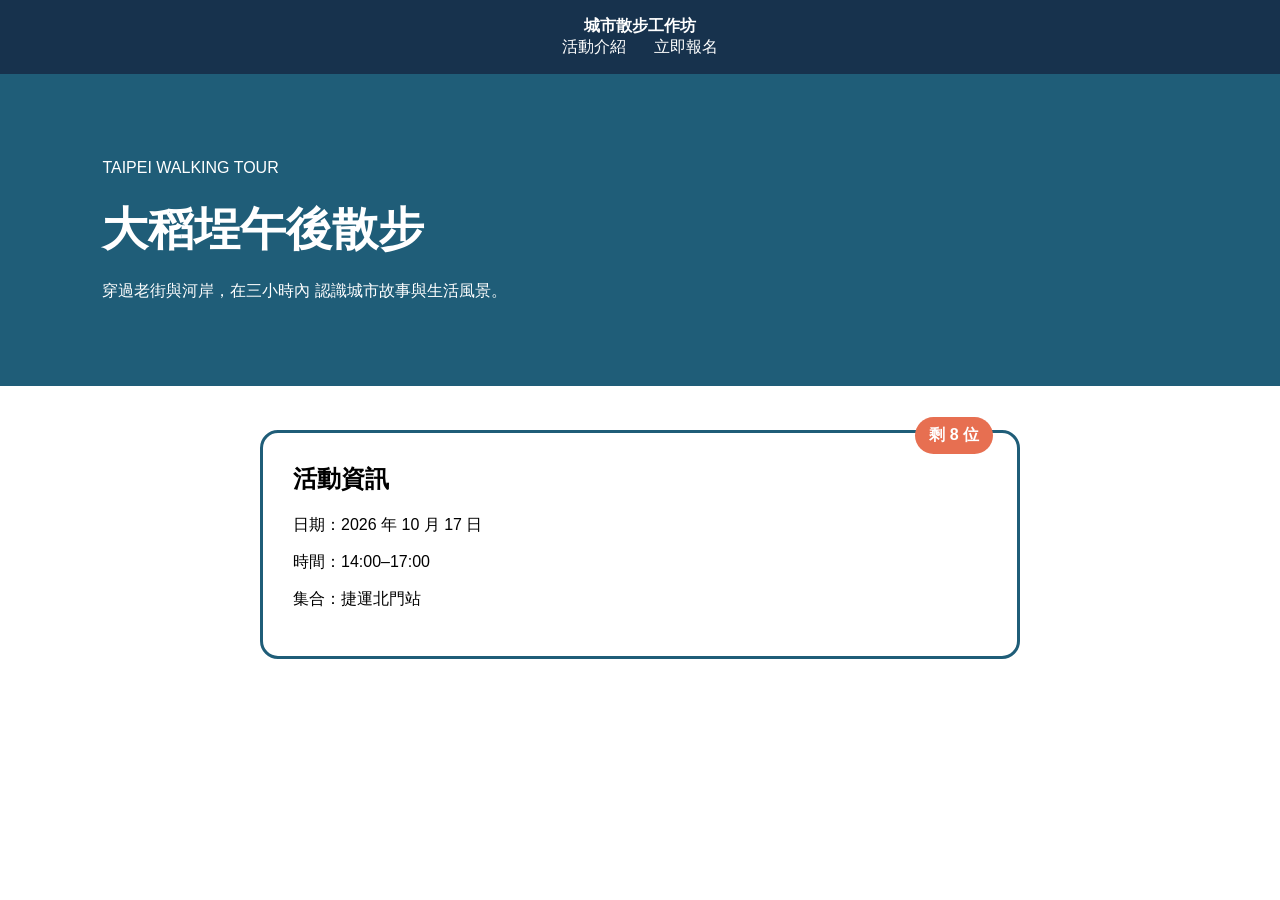
<file: index.html>
<!doctype html>
<html lang="zh-Hant">
<head>
  <meta charset="utf-8">
  <meta name="viewport" content="width=device-width, initial-scale=1">
  <title>城市散步工作坊</title>
  <link rel="stylesheet" href="style.css">
</head>
<body>
  <header class="site-header" id="top">
    <strong>城市散步工作坊</strong>
    <nav>
      <a href="#intro">活動介紹</a>
      <a href="#signup">立即報名</a>
    </nav>
  </header>

  <main>
    <section class="hero" id="intro">
      <p>TAIPEI WALKING TOUR</p>
      <h2>大稻埕午後散步</h2>
      <p>
        穿過老街與河岸，在三小時內
        認識城市故事與生活風景。
      </p>
    </section>

    <section id="event" class="event-card with-badge">
      <span class="badge">剩 8 位</span>
      <h2>活動資訊</h2>
      <p>日期：2026 年 10 月 17 日</p>
      <p>時間：14:00–17:00</p>
      <p>集合：捷運北門站</p>
    </section>
  </main>
</body>
</html>
</file>
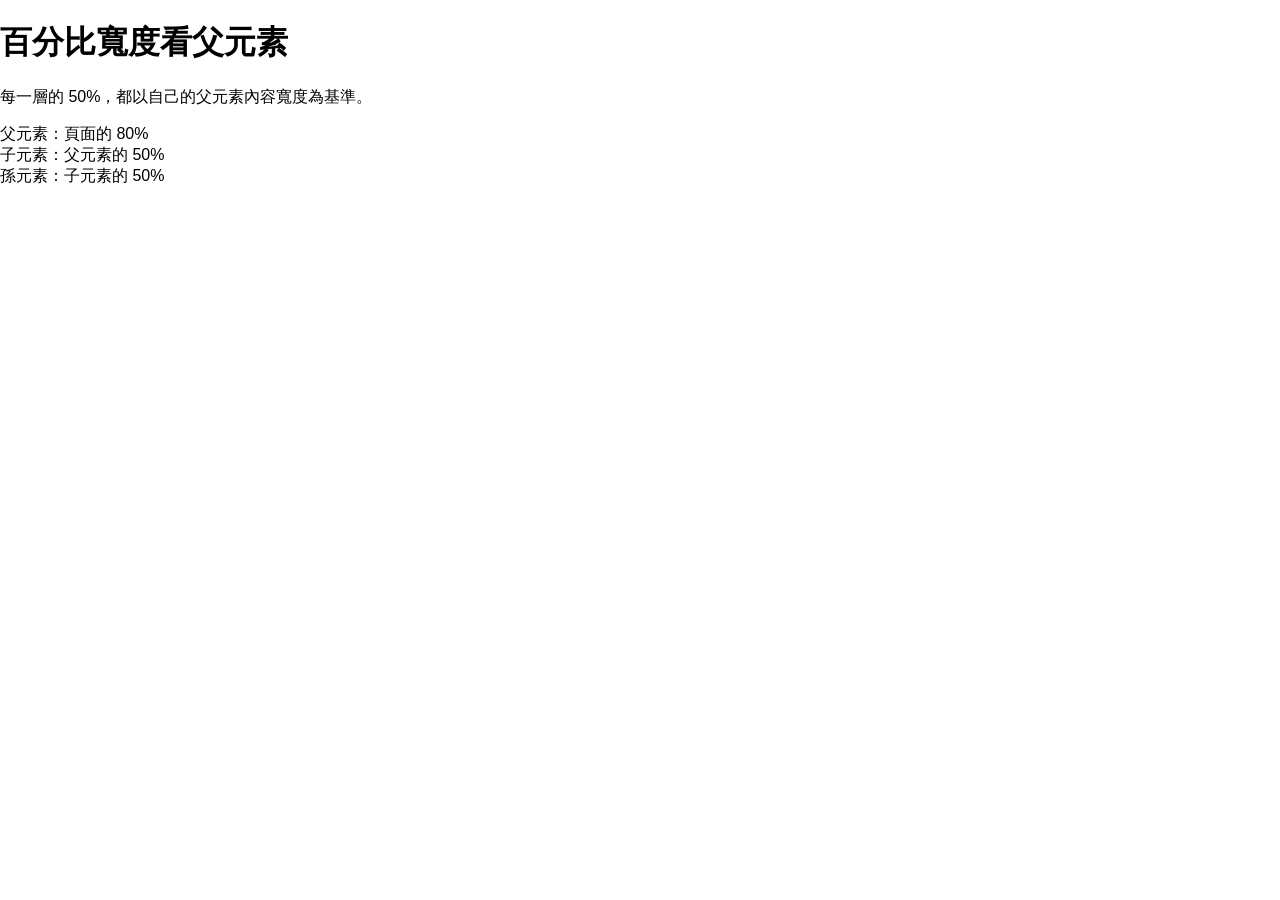
<file: index_1008.html>
<!DOCTYPE html>
<html lang="zh-Hant">
<head>
  <meta charset="UTF-8">
  <meta name="viewport" content="width=device-width, initial-scale=1.0">
  <title>百分比寬度示範</title>
  <link rel="stylesheet" href="style.css">
</head>
<body>
  <h1>百分比寬度看父元素</h1>
  <p>每一層的 50%，都以自己的父元素內容寬度為基準。</p>

  <div class="parent">
    父元素：頁面的 80%
    <div class="child">
      子元素：父元素的 50%
      <div class="grandchild">
        孫元素：子元素的 50%
      </div>
    </div>
  </div>
</body>
</html>
</file>
<file: style.css>
* { box-sizing: border-box; }

body {
  margin: 0;
  font-family: Arial, sans-serif;
}

.site-header {
  position: sticky;
  top: 0;
  z-index: 10;
  padding: 16px 8%;
  text-align: center;
  background: #17324d;
  color: white;
}

.site-header h1 { margin: 0 0 8px; }
.site-header a {
  margin: 0 12px;
  color: white;
  text-decoration: none;
}
.hero {
  min-height: 300px;
  padding: 64px 8%;
  background: #1f5d78;
  color: white;
}

.hero h2 {
  margin: 10px 0 16px;
  font-size: 46px;
}

.hero p {
  max-width: 620px;
  line-height: 1.8;
}
.event-card {
  width: 84%;
  max-width: 760px;
  margin: 44px auto;
  padding: 30px;
  border: 3px solid #1f5d78;
  border-radius: 18px;
  background: white;
}

.event-card h2 {
  margin-top: 0;
}
.with-badge {
  position: relative;
}

.badge {
  position: absolute;
  top: -16px;
  right: 24px;
  padding: 8px 14px;
  border-radius: 999px;
  background: #e76f51;
  color: white;
  font-weight: bold;
}
</file>
